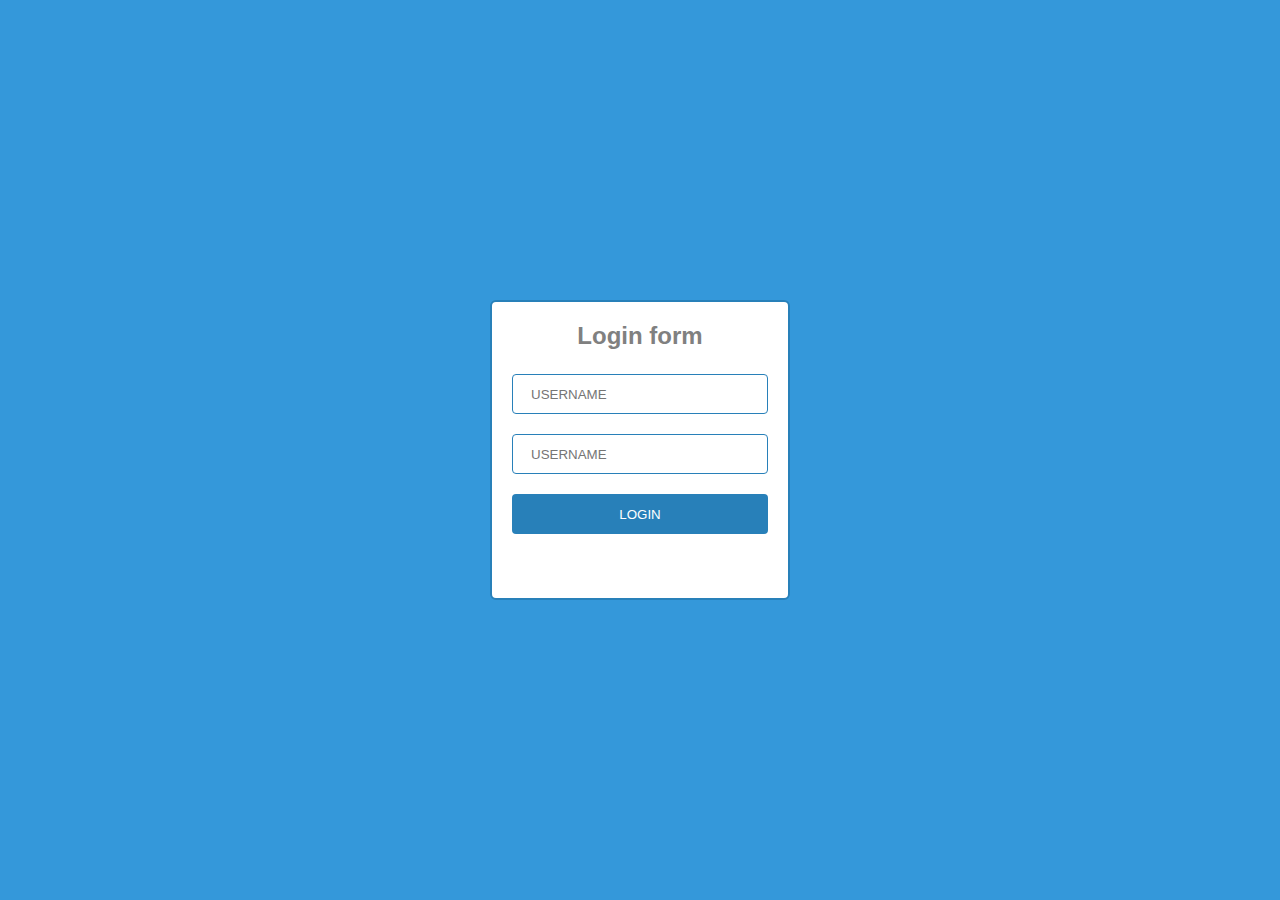
<file: uyga_vazifa/1/index.html>
<!DOCTYPE html>
<html lang="en">
<head>
    <meta charset="UTF-8">
    <meta name="viewport" content="width=device-width, initial-scale=1.0">
    <title>lazizjon</title>
    <link rel="stylesheet" href="style.css">
</head>
<body>
    <div class="main">

        <div class="form">

            <h2 class="title">Login form</h2>
            <input class="input1" type="text" placeholder="USERNAME">
            <input class="input1" type="password" placeholder="USERNAME">
            <button class="btn">
                LOGIN
            </button>


        </div>

    </div>



</body>
</html>
</file>
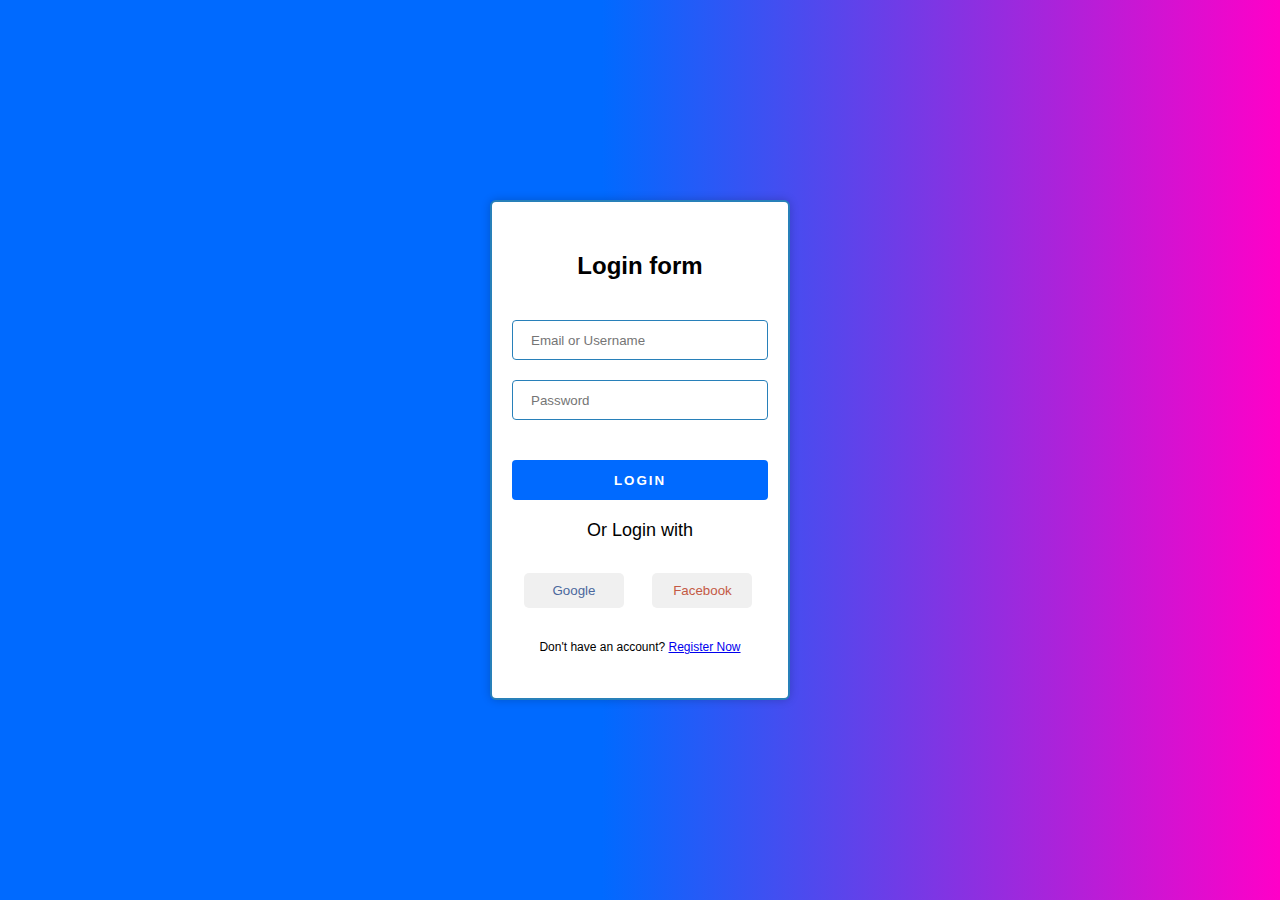
<file: uyga_vazifa/2/index.html>
<!DOCTYPE html>
<html lang="en">
<head>
    <meta charset="UTF-8">
    <meta name="viewport" content="width=device-width, initial-scale=1.0">
    <title>lazizjon</title>
    <link rel="stylesheet" href="https://cdnjs.cloudflare.com/ajax/libs/font-awesome/6.6.0/css/all.min.css" integrity="sha512-Kc323vGBEqzTmouAECnVceyQqyqdsSiqLQISBL29aUW4U/M7pSPA/gEUZQqv1cwx4OnYxTxve5UMg5GT6L4JJg==" crossorigin="anonymous" referrerpolicy="no-referrer" />
    <link rel="stylesheet" href="style.css">
</head>
<body>
    <div class="main">

        <div class="form">

            <h2 class="title">Login form</h2>

            <input class="input1" type="text" placeholder="Email or Username">

            <input class="input1" type="password" placeholder="Password">

            <button class="btn">LOGIN</button>

            <p class="login-text">
                Or Login with
            </p>
            <div class="social-btn">
                <button class="icon-btn" style="color: #4B689D;">
                    <i class="fa-brands fa-google"></i>
                    Google</button>
                <button class="icon-btn" style="color: #C45A44;">
                    <i class="fa-brands fa-square-facebook"></i>
                    Facebook</button>
            </div>

            <p class="sign-up-p">
                Don't have an account?
                <a href="#" class="register-link">Register Now</a>
            </p>



        </div>

    </div>



</body>
</html>
</file>
<file: uyga_vazifa/1/style.css>
*{
    margin: 0;
    padding: 0;
    box-sizing: border-box;
    font-family: sans-serif;

}

.main{
    width: 100%;
    height: 100vh;
    background: #3498DA;
    display: flex;
    justify-content: center;
    align-items: center;


}

.form{
    width: 300px;
    height: 300px;
    background: white;
    border-radius: 6px;
    border: 2px solid #2880B9;
    padding: 20px;

}
.title{
    text-align: center;
    font-size: 24px;
    margin-bottom: 24px;
    color: gray;
}
.input1{
    width: 100%;
    height: 40px;
    text-indent: 8px;
    outline: invert;
    padding: 10px;
    margin-bottom: 20px;
    border-radius: 4px;
    border: 1px solid #2880B9;
}

.btn{
    width: 100%;
    height: 40px;
    background: #2880B9;
    color: white;
    border: none;
    border-radius: 4px;
    cursor: pointer;
}

.btn:hover{
    background: rgb(46,204,113);
}
</file>
<file: uyga_vazifa/2/style.css>
*{
    margin: 0;
    padding: 0;
    box-sizing: border-box;
    font-family: sans-serif;

}

.main{
    width: 100%;
    height: 100vh;
    background: #3498DA;
    display: flex;
    justify-content: center;
    align-items: center;
    background: linear-gradient(90deg, rgba(0, 106, 255, 1) 47%, rgba(255, 0, 200, 1) 100%);


}

.form{
    width: 300px;
    height: 500px;
    background: white;
    border-radius: 6px;
    border: 2px solid #2880B9;
    padding: 20px;
    box-shadow: 0px 0px 10px rgba(0, 0, 0, 0.2);
}
.title{
    text-align: center;
    font-size: 24px;
    margin-top: 30px;
    margin-bottom: 40px;
    color: black;
}
.input1{
    width: 100%;
    height: 40px;
    text-indent: 8px;
    outline: invert;
    padding: 10px;
    margin-bottom: 20px;
    border-radius: 4px;
    border: 1px solid #2880B9;
}

.btn{
    width: 100%;
    height: 40px;
    color: white;
    border: none;
    border-radius: 4px;
    cursor: pointer;
    margin-top: 20px;
    margin-bottom: 20px;
    letter-spacing: 2px;
    font-weight: bold;
    background-color: rgba(0, 106, 255, 1);
    transition: background , box-shadow 0.5s ease;
    outline: none;
    color: white;
    padding: 10px 20px;
    border: none;

}

.btn:hover{
    background: linear-gradient(90deg, rgba(0, 106, 255, 1) 47%, rgba(255, 0, 200, 1) 100%);
    box-shadow: 0 5px 10px rgba(0, 0, 0, 0.5);
}

p{
    text-align: center;
    font-size: 18px;
    margin-bottom: 20px;

}

.social-buttons {
    display: flex;
    justify-content: center; 
}
.icon-btn {
    margin: 12px;
    width: 100px;
    padding: 10px;
    background-color: #f0f0f0;
    color: gray;
    border: none;
    border-radius: 5px;
    cursor: pointer;
    text-align: center;
    transition: background-color 0.3s ease;
    outline: none;
}

.sign-up-p{
    margin-top: 20px;
    text-align: center;
    font-size: 12px;
}
</file>
